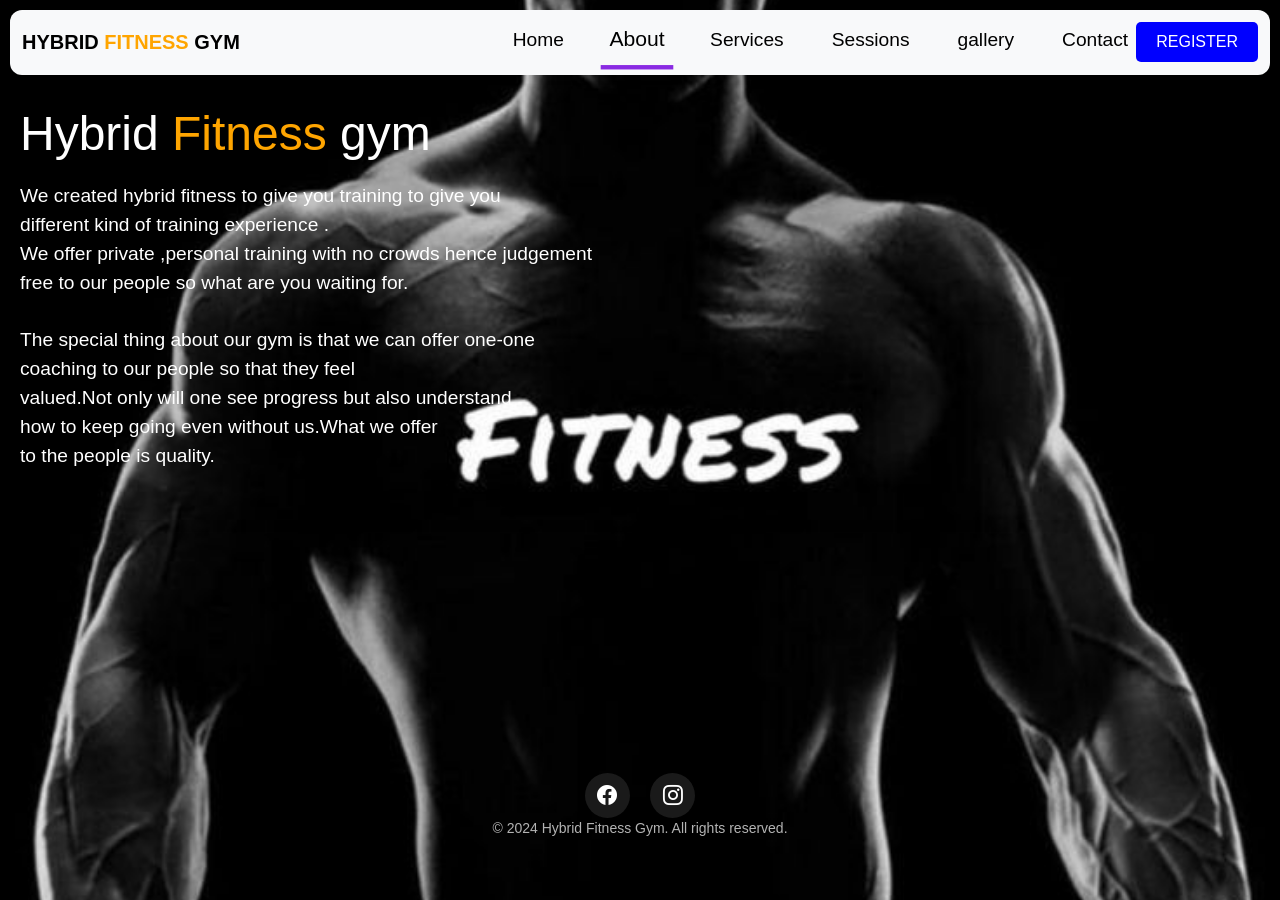
<file: about.html>
<!DOCTYPE html>
<html lang="en">
<head>
  <meta charset="UTF-8">
  <meta name="viewport" content="width=device-width, initial-scale=1.0">
  <link rel="stylesheet" href="https://unpkg.com/aos@next/dist/aos.css" />
  <link rel="stylesheet" type="text/css" href="css/style.css"/>
       <link href="https://cdn.jsdelivr.net/npm/bootstrap@5.3.8/dist/css/bootstrap.min.css"  
       rel="stylesheet" integrity="sha384-sRIl4kxILFvY47J16cr9ZwB07vP4J8+LH7qKQnuqkuIAvNWLzeN8tE5YBujZqJLB" crossorigin="anonymous">
      <link rel="stylesheet" href="https://cdn.jsdelivr.net/npm/bootstrap-icons@1.10.5/font/bootstrap-icons.css">
    
</head>
  
<body>

   <div class="body">
     <header>
     <nav class="navbar navbar-expand-lg bg-body-tertiary">
      <div class="container-fluid">
        <a class="navbar-brand" href="index.html">HYBRID <span>FITNESS</span> GYM</a>
         <span class="navbar-brand-text">
          
              
        <button class="navbar-toggler" type="button" data-bs-toggle="collapse" data-bs-target="#navbarNav" 
          aria-controls="navbarNav" aria-expanded="false" aria-label="Toggle navigation">
          <span class="navbar-toggler-icon"></span>
        </button>
        
        <div class="collapse navbar-collapse" id="navbarNav">
          <ul class="navbar-nav">
            <li class="nav-item">
              <a class="nav-link "  href="index.html">Home</a>
            </li>
            <li class="nav-item">
              <a class="nav-link active" aria-current="page" href="about.html">About</a>
            </li>
            <li class="nav-item">
              <a class="nav-link" href="services.html">Services</a>
            </li>
            <li class="nav-item">
              <a class="nav-link" href="sessions.html">Sessions</a>
            </li>

            <li class="nav-item">
              <a class="nav-link" href="gallery.html">gallery</a>
            </li>
            
            <li class="nav-item">
              <a class="nav-link" href="contact.html">Contact</a>
            </li>
           </ul>
           <a href="register.html" class="login-button">REGISTER</a>
             

        </div>

        
      </div>
      </nav>
       </header>
     
      

     <div class="main-content" data-aos="zoom-in">
        <section class="hero-section">
         <h1 class="main-heading">Hybrid <span>Fitness</span> gym</h1>

           <p>
              We created hybrid fitness to give you training to give you<br>
               different kind of training experience .<br>
              We offer private ,personal training with no crowds hence judgement<br>
              free to our people so what are you 
              waiting for.<br><br>

              The special thing about our gym is that we can offer one-one<br>
               coaching to our people so that they feel <br>
              valued.Not only will one see progress but also understand <br>
              how to keep going even without us.What we offer <br>
               to the people is quality.<br>
      
            </p>
      
         </section>
        </div>
            <footer class="footer">
            <div class="social">
                 <a href="https://www.facebook.com/HYBRIDFITNES/"><i class="bi bi-facebook"></i></a>
                 <a href="https://www.instagram.com/hybrid_fitness_gym/"><i class="bi bi-instagram"></i></a>
               </div>
                <p>&copy; 2024 Hybrid Fitness Gym. All rights reserved.</p>
    
    
            </footer>  

      
      </div>
     

        <script src="https://unpkg.com/aos@next/dist/aos.js"></script>
         <script>
          AOS.init({
             offset: 300,
              duration: 1400,
            });
        
           </script>

   <script src="https://cdn.jsdelivr.net/npm/bootstrap@5.3.8/dist/js/bootstrap.bundle.min.js" 
   integrity="sha384-FKyoEForCGlyvwx9Hj09JcYn3nv7wiPVlz7YYwJrWVcXK/BmnVDxM+D2scQbITxI" crossorigin="anonymous"></script>
</body>
</html>
</file>
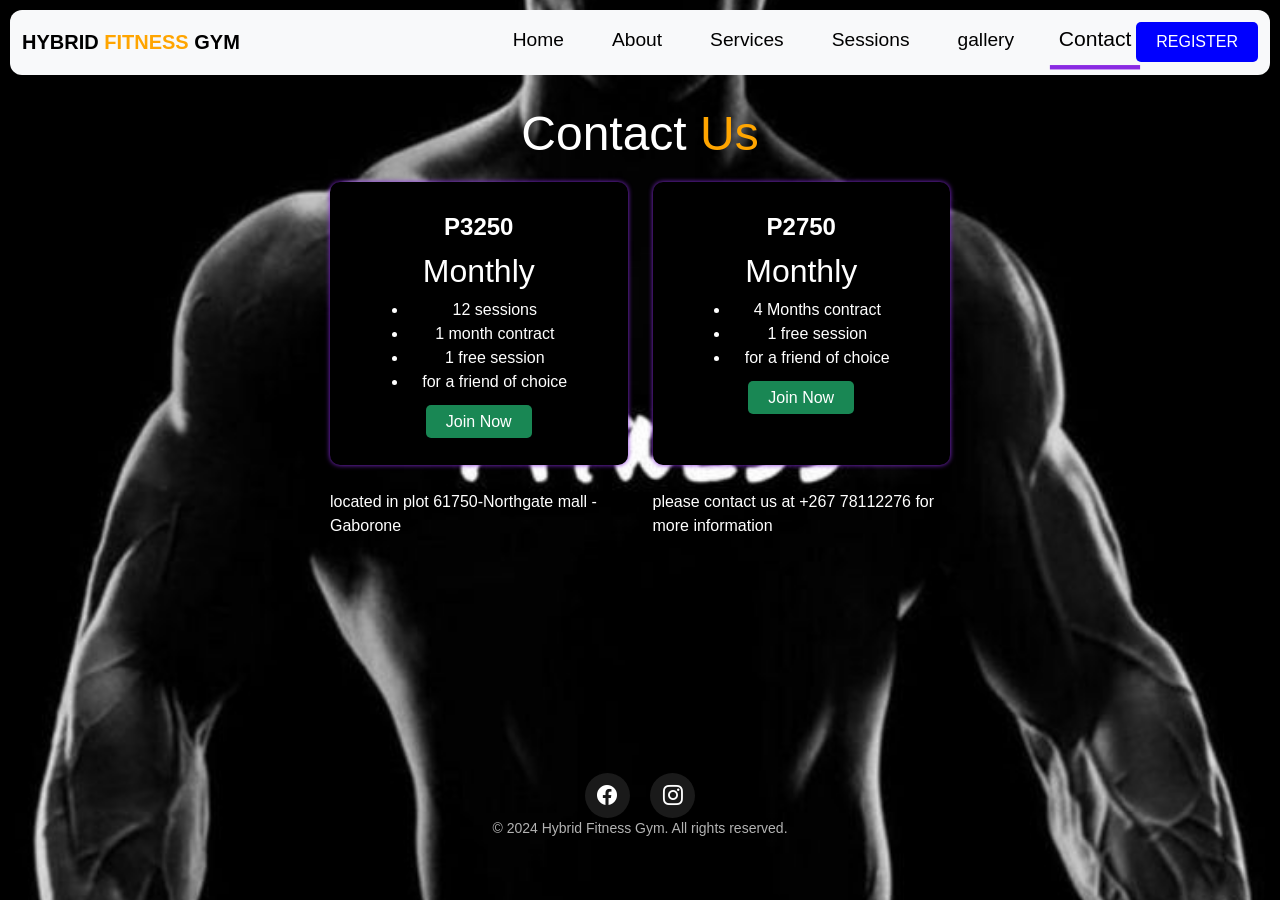
<file: contact.html>
<!DOCTYPE html>
<html lang="en">
<head>
    <meta charset="UTF-8">
    <meta name="viewport" content="width=device-width, initial-scale=1.0">
     <link rel="stylesheet" href="https://unpkg.com/aos@next/dist/aos.css" />
  <link rel="stylesheet" type="text/css" href="css/style.css"/>
       <link href="https://cdn.jsdelivr.net/npm/bootstrap@5.3.8/dist/css/bootstrap.min.css"  
       rel="stylesheet" integrity="sha384-sRIl4kxILFvY47J16cr9ZwB07vP4J8+LH7qKQnuqkuIAvNWLzeN8tE5YBujZqJLB" crossorigin="anonymous">
        <link rel="stylesheet" href="https://cdn.jsdelivr.net/npm/bootstrap-icons@1.10.5/font/bootstrap-icons.css">
    
</head>
  
<body>
  <div class="body">
     <header>
    <nav class="navbar navbar-expand-lg bg-body-tertiary">
      <div class="container-fluid">
        <a class="navbar-brand" href="#">HYBRID <span>FITNESS</span> GYM</a>
         <span class="navbar-brand-text">
          
              
        <button class="navbar-toggler" type="button" data-bs-toggle="collapse" data-bs-target="#navbarNav" 
         aria-controls="navbarNav" aria-expanded="false" aria-label="Toggle navigation">
          <span class="navbar-toggler-icon"></span>
        </button>
        
        <div class="collapse navbar-collapse" id="navbarNav">
          <ul class="navbar-nav">
            <li class="nav-item">
              <a class="nav-link "  href="index.html">Home</a>
            </li>
            <li class="nav-item">
              <a class="nav-link" href="about.html">About</a>
            </li>
            <li class="nav-item">
              <a class="nav-link" href="services.html">Services</a>
            </li>
            <li class="nav-item">
              <a class="nav-link" href="sessions.html">Sessions</a>
            </li>

            <li class="nav-item">
              <a class="nav-link " href="gallery.html">gallery</a>
            </li>
            
            <li class="nav-item">
              <a class="nav-link active" aria-current="page" href="contact.html">Contact</a>
            </li>
          </ul>
           <a href="register.html" class="login-button">REGISTER</a>
             

        </div>

      </div>
    </nav>
     </header>

     <div class="main-content"> 
      <section class="contact-section" data-aos="zoom-in">
      <h1 class="contact-heading">Contact <span>Us</span> </h1>
            <div class="price-row"> 
              <div class="price-col">
                <h3>P3250</h3>
                <h2><span>Monthly</span></h2>
                <ul>
                  <li>12 sessions</li>
                  <li>1 month contract</li>
                  <li>1 free session </li>
                  <li>for a friend of choice</li>
                  
                </ul>
                <a href="register.html" class="contact-button">Join Now</a>
               </div>
               
               <div class="price-col">
                <h3>P2750</h3>
                <h2><span>Monthly</span></h2>
                <ul>
                  <li>4 Months contract</li>
                  <li>1 free session </li>
                  <li>for a friend of choice</li>
                  
                </ul>
                <a href="register.html" class="contact-button">Join Now</a>
               </div>
                 <p>located in plot 61750-Northgate mall -Gaborone</p>
                <p> please contact us at +267 78112276 for more information</p>
     </section> 
     </div>
     
             <footer class="footer">
                <div class="social">
                 <a href="https://www.facebook.com/HYBRIDFITNES/"><i class="bi bi-facebook"></i></a>
                 <a href="https://www.instagram.com/hybrid_fitness_gym/"><i class="bi bi-instagram"></i></a>
               </div>
                <p>&copy; 2024 Hybrid Fitness Gym. All rights reserved.</p>
    
             </footer>  

       <script src="https://unpkg.com/aos@next/dist/aos.js"></script>
         <script>
          AOS.init({
             offset: 300,
              duration: 1400,
            });
        
           </script>

   <script src="https://cdn.jsdelivr.net/npm/bootstrap@5.3.8/dist/js/bootstrap.bundle.min.js" 
   integrity="sha384-FKyoEForCGlyvwx9Hj09JcYn3nv7wiPVlz7YYwJrWVcXK/BmnVDxM+D2scQbITxI" crossorigin="anonymous"></script>
   </div>
</body>
</html>
</file>
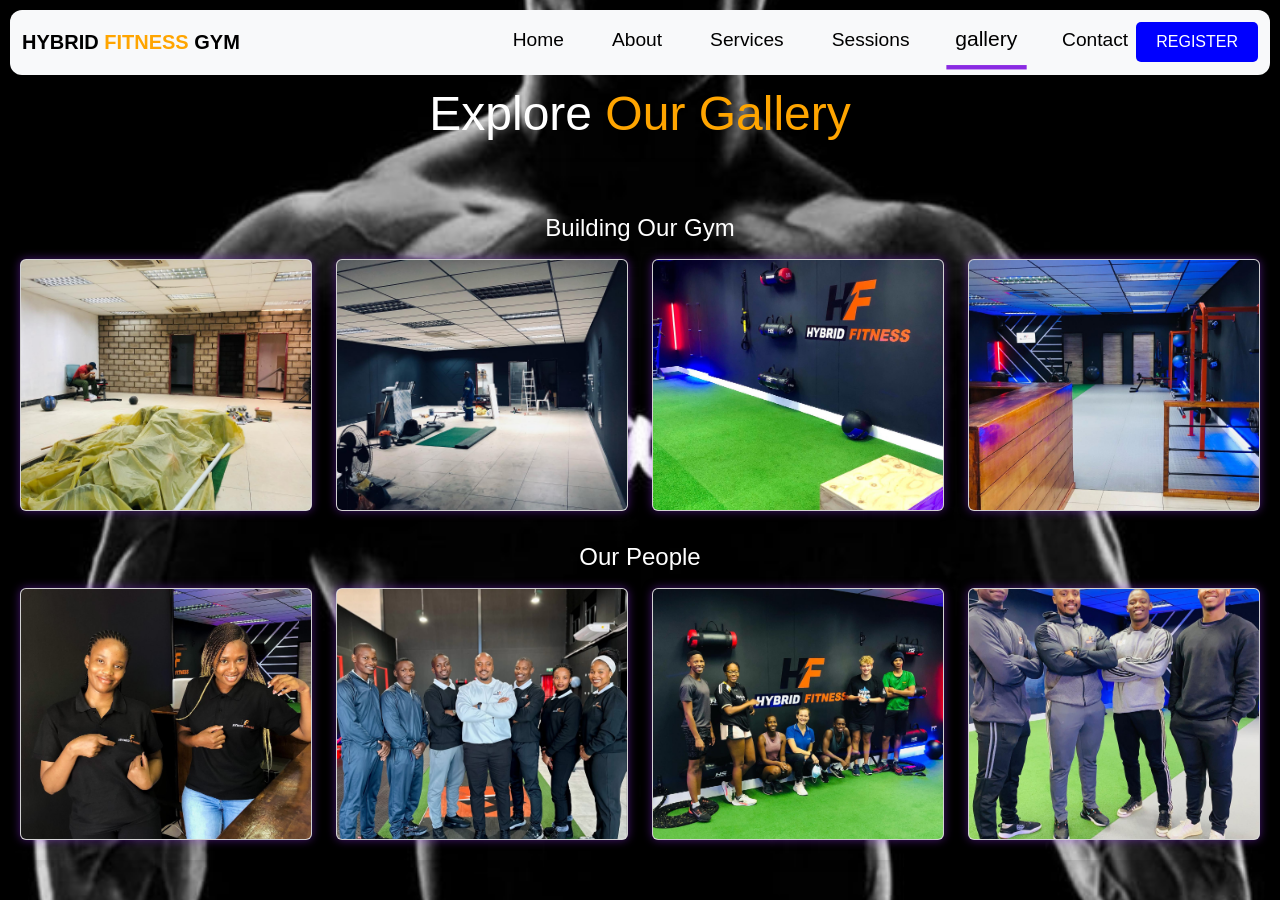
<file: gallery.html>
<!DOCTYPE html>
<html lang="en">
<head>
  <meta charset="UTF-8">
  <meta name="viewport" content="width=device-width, initial-scale=1.0">
  <link rel="stylesheet" href="https://unpkg.com/aos@next/dist/aos.css" />
  <link rel="stylesheet" type="text/css" href="css/style.css"/>
       <link href="https://cdn.jsdelivr.net/npm/bootstrap@5.3.8/dist/css/bootstrap.min.css"  
       rel="stylesheet" integrity="sha384-sRIl4kxILFvY47J16cr9ZwB07vP4J8+LH7qKQnuqkuIAvNWLzeN8tE5YBujZqJLB" crossorigin="anonymous">

    
</head>
  
<body>
  <div class="body">
     <header>
    <nav class="navbar navbar-expand-lg bg-body-tertiary">
      <div class="container-fluid">
        <a class="navbar-brand" href="#">HYBRID <span>FITNESS</span> GYM</a>
         <span class="navbar-brand-text">
          
              
        <button class="navbar-toggler" type="button" data-bs-toggle="collapse" data-bs-target="#navbarNav" 
         aria-controls="navbarNav" aria-expanded="false" aria-label="Toggle navigation">
          <span class="navbar-toggler-icon"></span>
        </button>
        
        <div class="collapse navbar-collapse" id="navbarNav">
          <ul class="navbar-nav">
            <li class="nav-item">
              <a class="nav-link "  href="index.html">Home</a>
            </li>
            <li class="nav-item">
              <a class="nav-link" href="about.html">About</a>
            </li>
            <li class="nav-item">
              <a class="nav-link" href="services.html">Services</a>
            </li>
            <li class="nav-item">
              <a class="nav-link" href="sessions.html">Sessions</a>
            </li>

            <li class="nav-item">
              <a class="nav-link active" aria-current="page" href="gallery.html">gallery</a>
            </li>
            
            <li class="nav-item">
              <a class="nav-link" href="contact.html">Contact</a>
            </li>
          </ul>
           <a href="register.html" class="login-button">REGISTER</a>
            

         </div>

          </div>
        </nav>
     </header>

        <div class="main-content"> 
          <h1 class="gallery-heading" data-aos="zoom-in-down">Explore <span>Our Gallery</span></h1>
          <section class="hero-section" data-aos="zoom-in-up">
                 
                    <h4 class="gallery-subtitle">Building Our Gym</h4>
                    <div class="gallery-content">

                      <div class="card">
                       <img src="images/Image1.jpg" alt="">
                      </div>

                         <div class="card">
                            <img src="images/Image2.jpg" alt="">
                         </div>

                        <div class="card">
                         <img src="images/image3.jpg" alt="">
                         </div>

                          <div class="card">
                         <img src="images/image4.jpg" alt="">
                          </div>

                     </div>

              
                      <h4 class="gallery-subtitle">Our People</h4>
                     <div class="gallery-content">

                        <div class="card">
                            <img src="images/image5.jpg" alt="">
                         </div>

                          <div class="card">
                          <img src="images/image6.jpg" alt="">
                             </div>

                             <div class="card">
                               <img src="images/image7.jpg" alt="">
                              </div>

                              <div class="card">
                               <img src="images/image8.jpg" alt="">
                               </div>

    </div>

  </section>
</div>

     </div>

         <script src="https://unpkg.com/aos@next/dist/aos.js"></script>
         <script>
          AOS.init({
             offset: 300,
              duration: 1400,
            });
        
           </script>

   <script src="https://cdn.jsdelivr.net/npm/bootstrap@5.3.8/dist/js/bootstrap.bundle.min.js" 
   integrity="sha384-FKyoEForCGlyvwx9Hj09JcYn3nv7wiPVlz7YYwJrWVcXK/BmnVDxM+D2scQbITxI" crossorigin="anonymous"></script>
</body>
</html>
</file>
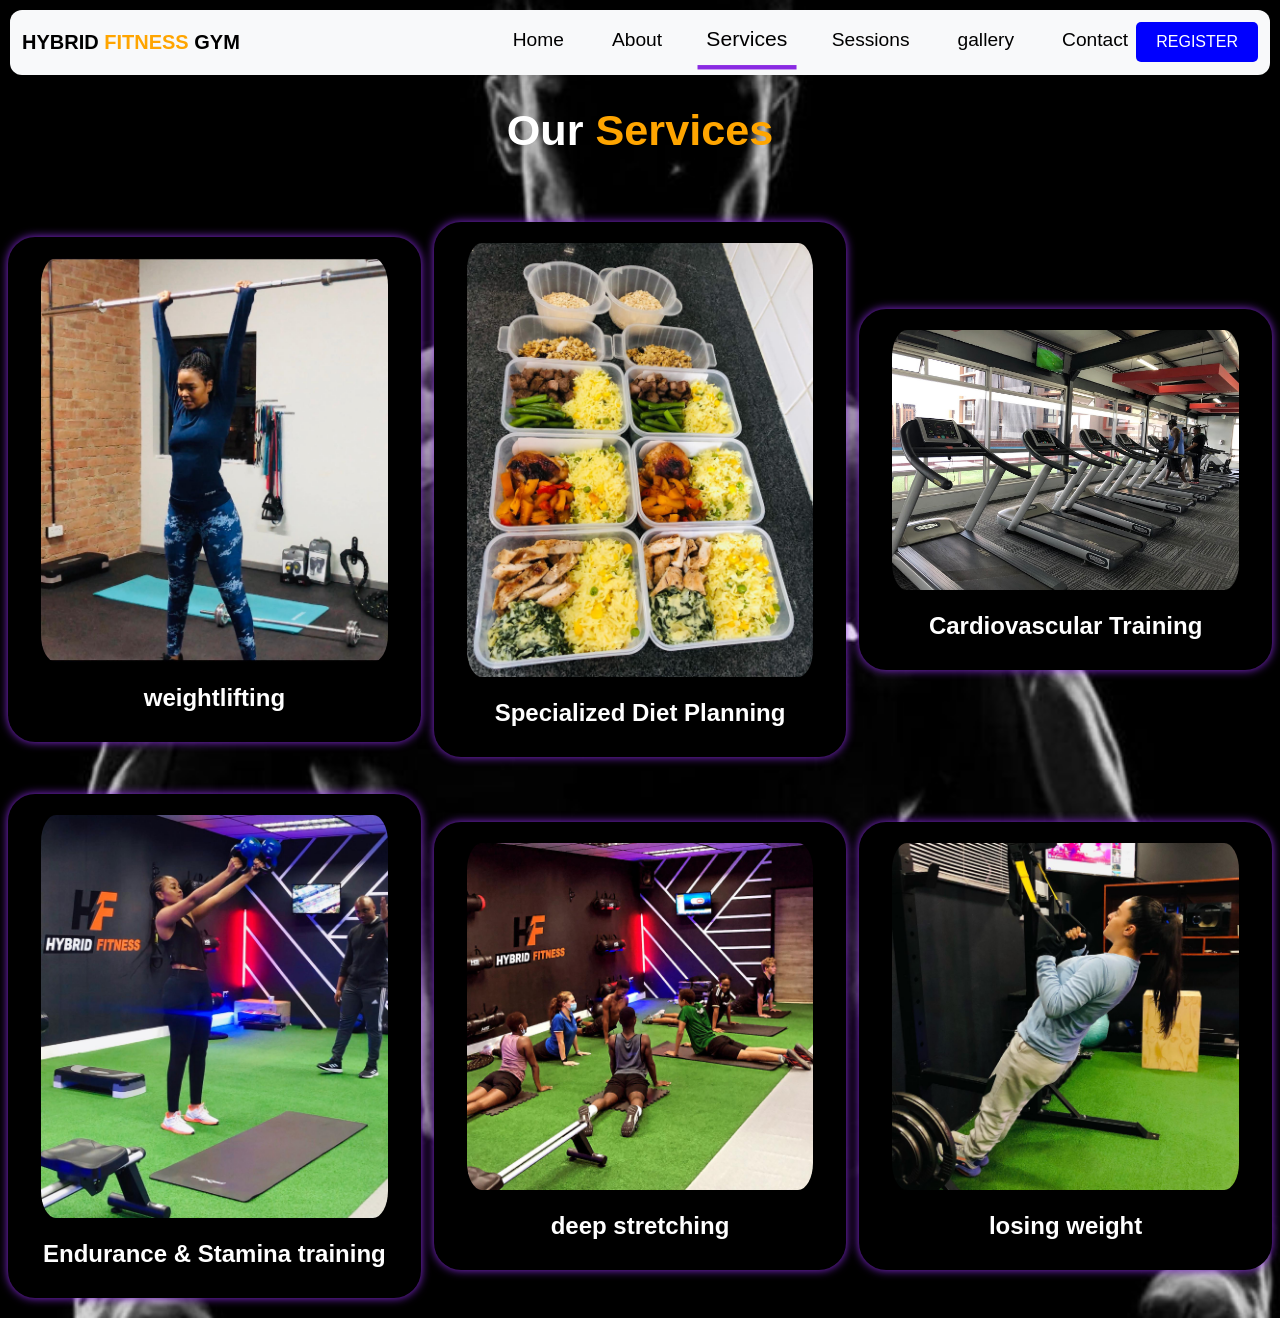
<file: services.html>
<!DOCTYPE html>
<html lang="en">
<head>
  <meta charset="UTF-8">
  <meta name="viewport" content="width=device-width, initial-scale=1.0">
   <link rel="stylesheet" href="https://unpkg.com/aos@next/dist/aos.css" />
  <link rel="stylesheet" type="text/css" href="css/style.css"/>
       <link href="https://cdn.jsdelivr.net/npm/bootstrap@5.3.8/dist/css/bootstrap.min.css"  
       rel="stylesheet" integrity="sha384-sRIl4kxILFvY47J16cr9ZwB07vP4J8+LH7qKQnuqkuIAvNWLzeN8tE5YBujZqJLB" crossorigin="anonymous">

    
</head>
  
<body>
  <div class="body">
       <header>
         <nav class="navbar navbar-expand-lg bg-body-tertiary">
         <div class="container-fluid">
            <a class="navbar-brand" href="#">HYBRID <span>FITNESS</span> GYM</a>
             <span class="navbar-brand-text">
          
              
             <button class="navbar-toggler" type="button" data-bs-toggle="collapse" data-bs-target="#navbarNav" 
               aria-controls="navbarNav" aria-expanded="false" aria-label="Toggle navigation">
                <span class="navbar-toggler-icon"></span>
             </button>
        
          <div class="collapse navbar-collapse" id="navbarNav">
          <ul class="navbar-nav">
            <li class="nav-item">
              <a class="nav-link "  href="index.html">Home</a>
            </li>
            <li class="nav-item">
              <a class="nav-link" href="about.html">About</a>
            </li>
            <li class="nav-item">
              <a class="nav-link active" aria-current="page" href="services.html">Services</a>
            </li>
            <li class="nav-item">
              <a class="nav-link" href="sessions.html">Sessions</a>
            </li>

            <li class="nav-item">
              <a class="nav-link" href="gallery.html">gallery</a>
            </li>
            
            <li class="nav-item">
              <a class="nav-link" href="contact.html">Contact</a>
            </li>
             </ul>
           <a href="register.html" class="login-button">REGISTER</a>
             

           </div>

         </div>
          </nav>
     </header>

          <div class="main-content"> 
            <section class="hero-section">
              <h1 class="service-heading" data-aos="zoom-in-down">Our <span>Services</span></h1>

                  <div class="services-content" data-aos="zoom-in-up">

                     <div class="row">
                        <img src= images/weighlift.jpg alt="">

                        <h4>weightlifting</h4>
                      </div>

                      <div class="row">
                        <img src="images/diet.jpg" alt="">

                        <h4>Specialized Diet Planning</h4>
                      </div>

                      <div class="row">
                        <img src="images/cardio.jpg" alt="">

                        <h4>Cardiovascular Training</h4>
                      </div>

                      <div class="row">
                        <img src="images/endurance.jpg" alt="">

                        <h4>Endurance & Stamina training</h4>
                      </div>

                      <div class="row">
                        <img src="images/stretchn.jpg" alt="">

                        <h4>deep stretching</h4>
                      </div>

                      <div class="row">
                        <img src= images/weight.jpg alt="">

                        <h4>losing weight</h4>
                      </div>


                    </div>

     
            </section>
          </div>
   </div>
      
   
         <script src="https://unpkg.com/aos@next/dist/aos.js"></script>
         <script>
          AOS.init({
             offset: 300,
              duration: 1400,
            });
        
           </script>
     
   <script src="https://cdn.jsdelivr.net/npm/bootstrap@5.3.8/dist/js/bootstrap.bundle.min.js" 
   integrity="sha384-FKyoEForCGlyvwx9Hj09JcYn3nv7wiPVlz7YYwJrWVcXK/BmnVDxM+D2scQbITxI" crossorigin="anonymous"></script>
</body>
</html>
</file>
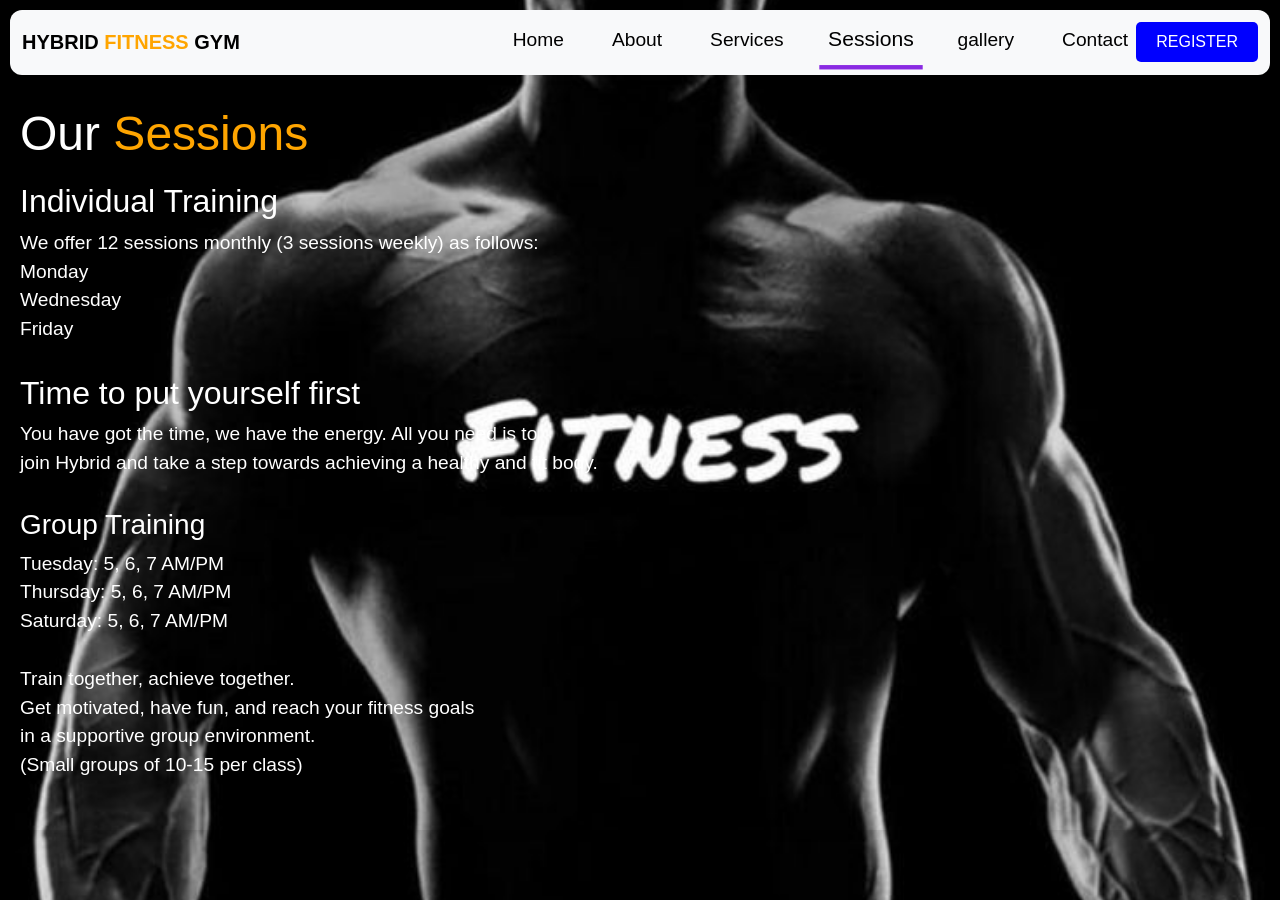
<file: sessions.html>
<!DOCTYPE html>
<html lang="en">
<head>
  <meta charset="UTF-8">
  <meta name="viewport" content="width=device-width, initial-scale=1.0">
   <link rel="stylesheet" href="https://unpkg.com/aos@next/dist/aos.css" />
  <link rel="stylesheet" type="text/css" href="css/style.css"/>
       <link href="https://cdn.jsdelivr.net/npm/bootstrap@5.3.8/dist/css/bootstrap.min.css"  
       rel="stylesheet" integrity="sha384-sRIl4kxILFvY47J16cr9ZwB07vP4J8+LH7qKQnuqkuIAvNWLzeN8tE5YBujZqJLB" crossorigin="anonymous">

    
</head>
  
<body>
  <div class="body">
     <header>
    <nav class="navbar navbar-expand-lg bg-body-tertiary">
      <div class="container-fluid">
        <a class="navbar-brand" href="#">HYBRID <span>FITNESS</span> GYM</a>
         <span class="navbar-brand-text">
          
              
        <button class="navbar-toggler" type="button" data-bs-toggle="collapse" data-bs-target="#navbarNav" 
         aria-controls="navbarNav" aria-expanded="false" aria-label="Toggle navigation">
          <span class="navbar-toggler-icon"></span>
        </button>
        
        <div class="collapse navbar-collapse" id="navbarNav">
          <ul class="navbar-nav">
            <li class="nav-item">
              <a class="nav-link "  href="index.html">Home</a>
            </li>
            <li class="nav-item">
              <a class="nav-link" href="about.html">About</a>
            </li>
            <li class="nav-item">
              <a class="nav-link "  href="services.html">Services</a>
            </li>
            <li class="nav-item">
              <a class="nav-link active" aria-current="page" href="sessions.html">Sessions</a>
            </li>

            <li class="nav-item">
              <a class="nav-link" href="gallery.html">gallery</a>
            </li>
            
            <li class="nav-item">
              <a class="nav-link" href="contact.html">Contact</a>
            </li>
          </ul>
           <a href="register.html" class="login-button">REGISTER</a>
             

        </div>

      </div>
    </nav>
     </header>
       <div class="main-content" data-aos="zoom-in"> 
      <section class="hero-section">

       <h1 class="main-heading">Our <span>Sessions</span></h1>
       <h2>Individual Training</h2>
        <p class="section-text">
          We offer 12 sessions monthly (3 sessions weekly) as follows:<br>
           Monday<br>
          Wednesday<br>
          Friday
         </p>

         <h2>Time to put yourself first</h2>
          <p class="section-text">
        You have got the time, we have the energy. All you need is to <br> 
          join Hybrid  and take a step towards achieving a healthy and fit body.
        </p>

        <h3>Group Training</h3>
        <p class="section-text">
          Tuesday: 5, 6, 7 AM/PM<br>
          Thursday: 5, 6, 7 AM/PM<br>
         Saturday: 5, 6, 7 AM/PM<br><br>

         Train together, achieve together.<br>
         Get motivated, have fun, and reach your fitness goals<br>
        in a supportive group environment.<br>
         (Small groups of 10-15 per class)
        </p>

      </section>
   </div>
</div>
         
         <script src="https://unpkg.com/aos@next/dist/aos.js"></script>
         <script>
          AOS.init({
             offset: 300,
              duration: 1400,
            });
        
           </script>



   <script src="https://cdn.jsdelivr.net/npm/bootstrap@5.3.8/dist/js/bootstrap.bundle.min.js" 
   integrity="sha384-FKyoEForCGlyvwx9Hj09JcYn3nv7wiPVlz7YYwJrWVcXK/BmnVDxM+D2scQbITxI" crossorigin="anonymous"></script>
</body>
</html>
</file>
<file: css/style.css>
* {
  margin: 0;
  padding: 0;
  box-sizing: border-box;
}
  html {
    scroll-behavior: smooth;

  }

.body {
     
  font-family: 'Arial', sans-serif;
  background: url(../images/backgrnd.jpg) no-repeat center center/cover;
  color: #fff;
  width: 100%;
  min-height: 100vh;
  max-height: 1020vh;
  display: flex;
  flex-direction: column;
  @media screen and (max-width: 768px) {
    background: url(../images/backgrnd.jpg) no-repeat center center/cover;    
    
  }
}



/* Style for the navigation bar */
.navbar-brand span {
  color: orange;
  font-weight: bold;
}
.navbar-brand {
  font-size: 3rem;
  font-weight: 800;
  color: blue;
  cursor: pointer;
  transition: 0.3s ease-in-out;
}
.navbar-brand:hover {
  color: orange;
  transform: scale(1.1);
}
.nav-item a {
  color: black;
  font-size: 1.2rem;
  font-weight: 500;
  margin-left: 2rem;
  border-bottom: 4px solid transparent;
}

.nav-item a:hover,
.nav-item a.active { 
  color: blueviolet;
  border-bottom: 4px solid blueviolet;
  transform: scale(1.1);

}
.navbar-toggler{
     border:none;
     font-size:1.25rem;
}
.navbar-toggler:focus, .btn-close:focus{
     box-shadow:none;
     outline:none;
}

/*styling button*/

.login-button {
  background-color: blue;
  color: white;
  padding: 8px 20px;
  border-radius: 5px;
  text-decoration: none;
  font-weight: 500;
  transition:0.3s background-color;
}


.login-button:hover,
.login-button.active {
  background-color: blueviolet;
  color: white;
}


.navbar-toggler {
     border: none;
     font-size: 1rem;
}

.navbar-toggler:focus, .btn-close:focus {
     box-shadow: none;
     outline: none;
}
 

.navbar-toggler {
  border: none;
  font-size: 1.25rem;
}

.navbar-toggler:focus, .btn-close:focus {
  box-shadow: none;
  outline: none;
}

.navbar-toggler :hover, .btn-close :hover {
  box-shadow: 0 0 5px blueviolet;
  outline: none;
}


.navbar {
  border-radius: 12px;
  margin: 10px;

}


/* Style for the main content */
.hero-section {
  background-color: none;
  padding: 20px;
  border-radius: 15px;
  box-shadow: 0 4px 8px rgba(0, 0, 0, 0.1);
}
.main-heading {
  font-size: 3rem;
  font-weight: 400;
  color: white;
  margin-bottom: 20px;  
}
.main-heading span {
  font-size: 3rem;
  font-weight: 400;
  color: orange;
  margin-bottom: 20px;  

}
.main-heading:hover {
  color: orange;
  transition: 0.3s ease-in-out;

}

.hero-section p {
  font-size: 1.2rem;
  color: white;
  margin-bottom: 30px;
}


 /*  services content */

.services-content {
  display: grid;
  grid-template-columns: repeat(auto-fit, minmax(350px, auto));
  gap: 2.3rem;
  margin-top: 4.1rem;
  align-items: center;
  background: transparent;
}
.service-heading {
  font-size: 2.7rem;
  font-weight: 600;
  color: white;
  text-align: center;
  margin-bottom: 2rem;
}
.service-heading span {
  color: orange;
}
.service-heading:hover {
  color: orange;
  transform: scale(1.2);
  transition: 0.3s ease-in-out;
}
.row {
  background:#000;
  border-radius: 27px;
  border: 1px solid transparent;
  box-shadow: 0 0 10px blueviolet;
  padding: 20px;
  transition: all 0.5s ease;
  
}
.row img {
  width: auto;
  height: auto;
  border-radius: 27px;
  margin-bottom: 1.4rem;
  align-content:center ;
}

.row:hover {
  transform: translateY(-50px);
  box-shadow: 0 10px 15px red;
}
.row h4 {
  color: white;
  font-size: 1.5rem;
  font-weight: 600;
  text-align: center;
}
/* Style for the contact section */
.contact-section{
  background: transparent;
  padding: 20px;  
  position: relative;
  
}
.contact-heading {
  font-size: 3rem;
  font-weight: 400;
  color: white;
  text-align: center;
  margin-bottom: 20px;
}
.contact-heading span {
  font-weight: 400;
  color: orange;
}
.contact-heading:hover {
  transform: translateY(-10px);
  color: orange;
  transition: 0.3s ease-in-out;
}
.price-row {
  width: 50%;
  max-width: 1100px;
  margin:  auto;
  display: grid;
  grid-template-columns: repeat(auto-fit, minmax(250px, 1fr));
  grid-gap: 25px;
}
.price-col {
  background: #000;
  border-radius: 10px;
  border: 1px solid transparent;
  box-shadow: 0 0 5px blueviolet;
  padding: 10% 15%;
  transition: all 0.5s ease;
  text-align: center;
}
.price-col:hover {
  transform: translateY(-10px);
  box-shadow: 0 10px 15px red;
}
.price-col h3 {
  color: white;
  font-size: 1.5rem;
  font-weight: 600;
  margin-bottom: 10px;
}
.contact-button {
  background-color: #198754; /* Bootstrap green */
  color: white;
  padding: 8px 20px;
  border-radius: 5px;
  text-decoration: none;
  font-weight: 500;
  transition:0.3s background-color;
}
.contact-button:hover,
.contact-button.active {
  background-color: blueviolet;
  color: white;
}
/*styling gallery*/
.gallery-heading {
  font-size: 3rem;
  font-weight: 400;
  color: white;
  text-align: center;
  margin-bottom: 20px;
}
.gallery-heading span {
  font-size: 3rem;
  font-weight: 400;
  color: orange;
  margin-bottom: 20px;  
}
.gallery-heading:hover {
  color: orange;
  transition: 0.3s ease-in-out;
  transform: scale(1.1);
}
.gallery-content {
  display: grid;
  grid-template-columns: repeat(auto-fit, minmax(250px, 1fr));
  gap: 1.5rem;
}
.gallery-subtitle {
  color: white;
  margin: 2rem 0 1rem;
  text-align: center;
  font-size: 1.5rem;
}


.card {
  position: relative;
  overflow: hidden;
  border-radius: 20px;
  background: #000;
  box-shadow: 0 0 10px rgba(138, 43, 226, 0.5);
  transition: 0.4s ease;
}

.card img {
  width: 100%;
  height: 250px;
  object-fit: cover;
  display: block;
  transition: 0.5s ease;
}


.card:hover {
  transform: translateY(-10px) scale(1.03);
  box-shadow: 0 0 25px blueviolet;
}

.card:hover img {
  transform: scale(1.1);
  filter: brightness(0.7);
}


.card::after {
  content: "View";
  position: absolute;
  color: white;
  font-size: 1.2rem;
  font-weight: bold;
  top: 50%;
  left: 50%;
  transform: translate(-50%, -50%);
  opacity: 0;
  transition: 0.3s ease;
}

.card:hover::after {
  opacity: 1;
}

/*styling registration form*/
.register-content {
  display: flex;
  justify-content: center;
  align-items: center;
  height: 100vh;
}


.register-form {

  position: relative;
  width: 400px;
  min-width: 200px;
  height: auto;
  background: #000;
  border-radius: 20px;
  text-align: center;
}
.register-form .field {
  border: 1px solid transparent;
  box-shadow: 0 0 10px blueviolet;
  padding: 20px;
  border-radius: 20px;
}
.register-form .field legend {
  font-size: 2rem;
  font-weight: 600;
  color: white;
}
  .register-form :hover {
    transform: translateY(-10px);
    box-shadow: 0 10px 15px red;
    transition: all 0.5s ease;
  }

  /* Style for the footer */
.footer {
  position: absolute;
  bottom: 5px;
  width: 100%;
  padding:40px 0;
  background: transparent;
  text-align: center;
}
.social {
  padding-bottom: 20px 0;
  color: white;

}


.social a {
  display: inline-flex;
  align-items: center;
  justify-content: center;
  width: 45px;
  height: 45px;
  margin: 0 8px;
  border-radius: 50%;
  background: #1a1a1a;
  color: white;
  font-size: 20px;
  transition: 0.3s;
}

.social a:hover {
  background: blueviolet;
  color: black;
  transform: scale(1.1);
}

.footer p {
  font-size: 14px;
  opacity: 0.7;
}
</file>
